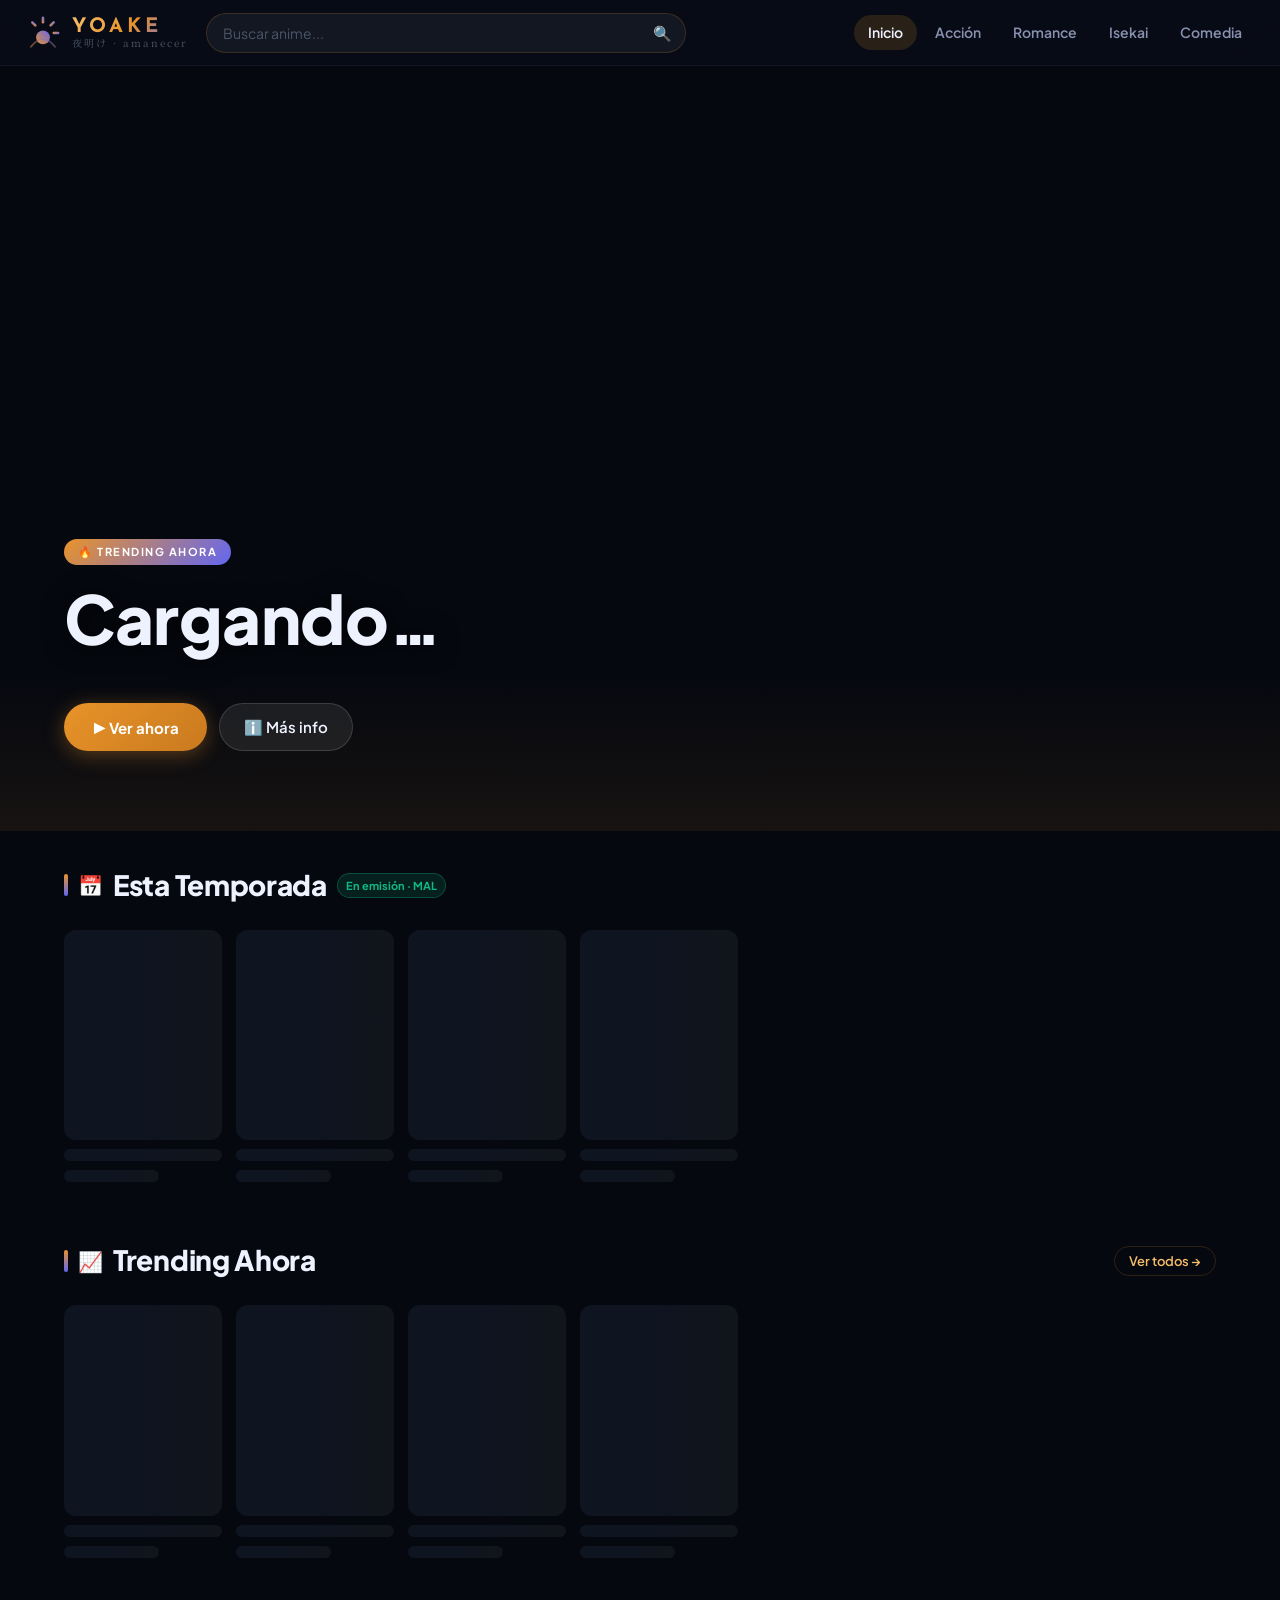
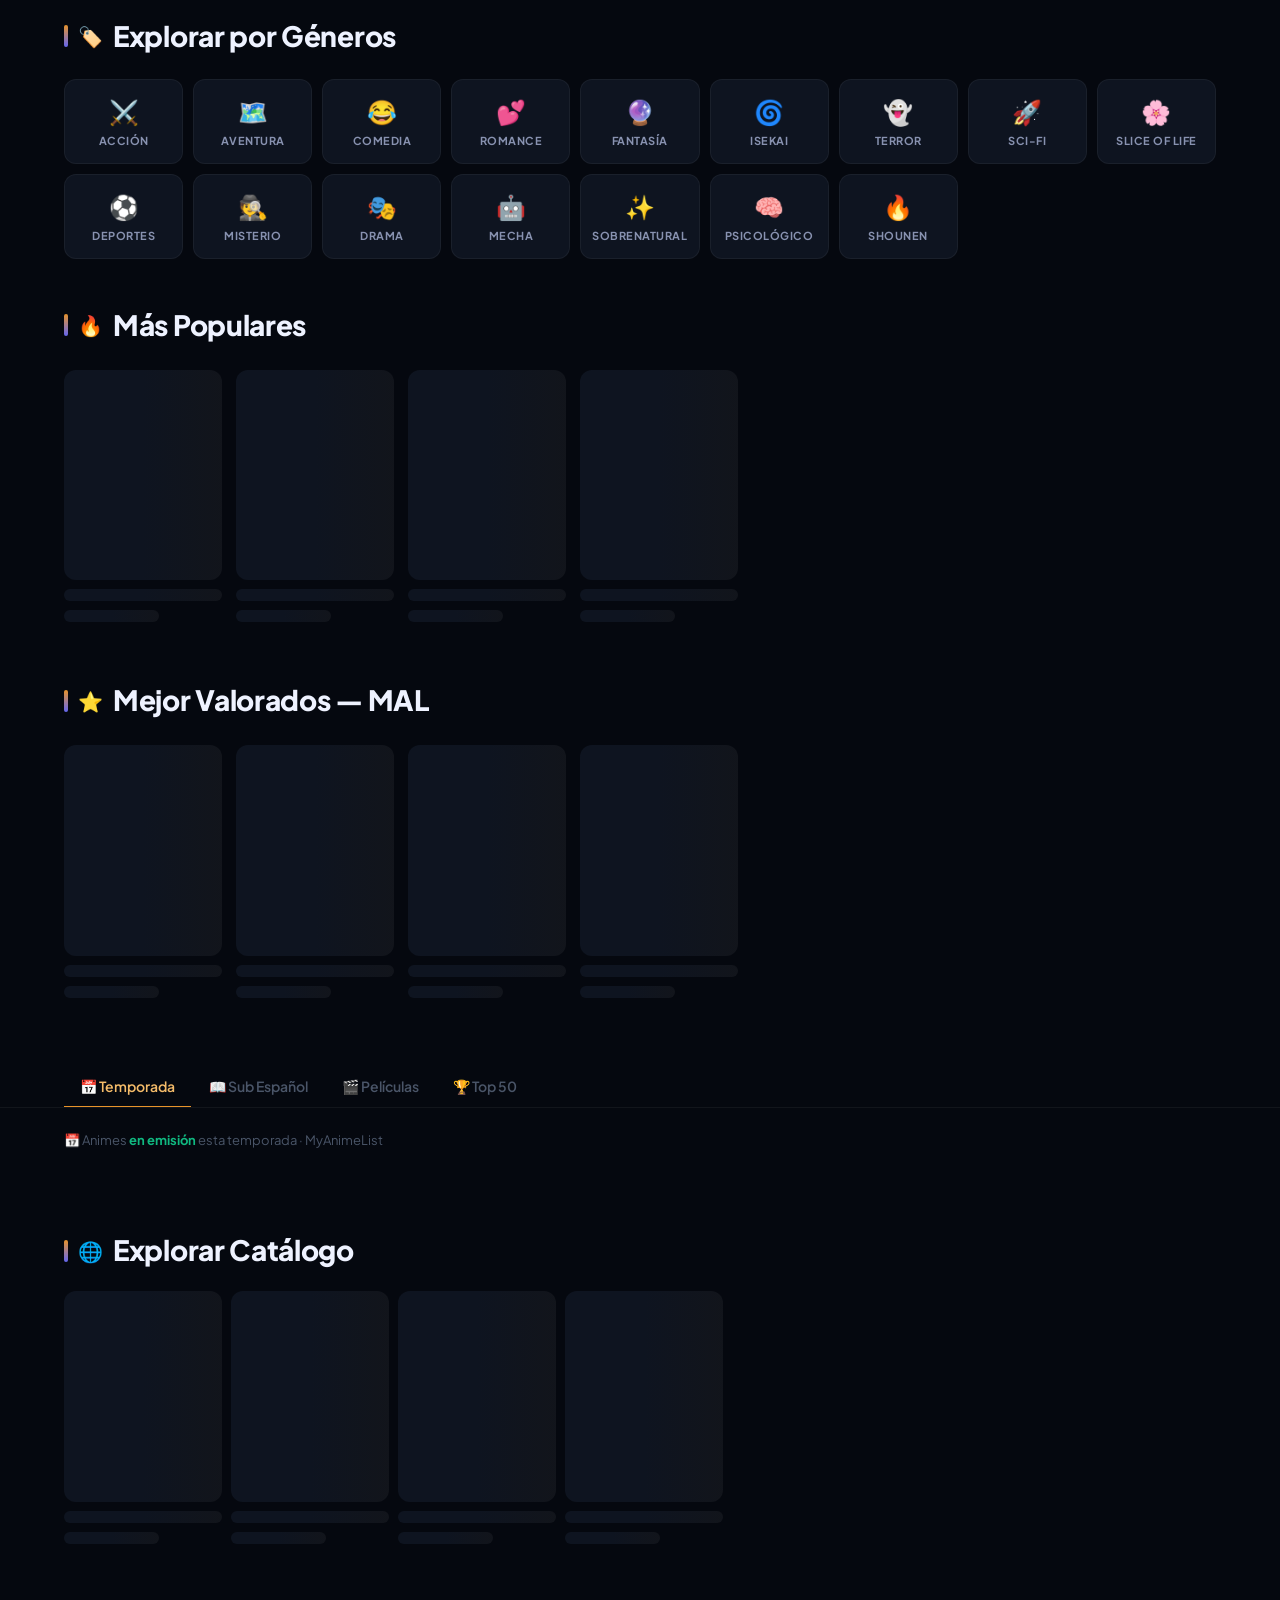
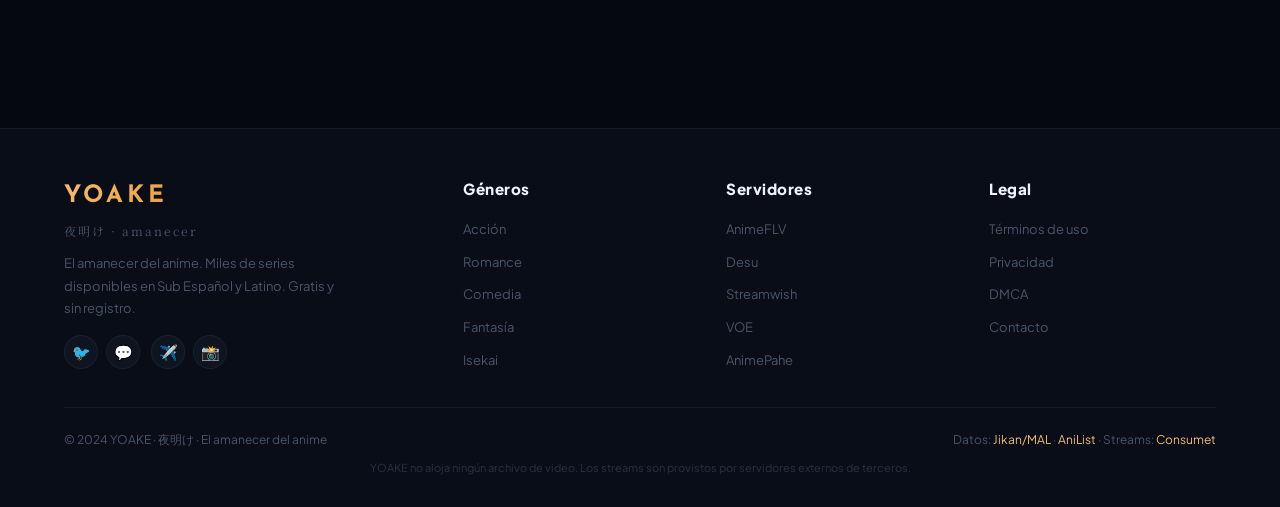
<file: index.html>
<!DOCTYPE html>
<html lang="es">
<head>
  <meta charset="UTF-8">
  <meta name="viewport" content="width=device-width, initial-scale=1.0">
  <meta name="description" content="YOAKE — 夜明け · El amanecer del anime. Ver anime online en español latino y subtitulado.">
  <meta name="keywords" content="anime online, ver anime, anime latino, anime subtitulado, yoake anime">
  <meta property="og:title" content="YOAKE — Ver anime online gratis">
  <meta property="og:description" content="夜明け · El amanecer del anime. Miles de series en español.">
  <title>YOAKE — El amanecer del anime</title>
  <link rel="stylesheet" href="style.css">
  <!-- Favicon: sol naciente SVG -->
  <link rel="icon" href="data:image/svg+xml,<svg xmlns='http://www.w3.org/2000/svg' viewBox='0 0 100 100'><defs><linearGradient id='g' x1='0%25' y1='100%25' x2='100%25' y2='0%25'><stop offset='0%25' stop-color='%23e8932a'/><stop offset='100%25' stop-color='%236366f1'/></linearGradient></defs><circle cx='50' cy='62' r='18' fill='url(%23g)'/><rect x='47' y='5' width='6' height='14' rx='3' fill='url(%23g)'/><rect x='47' y='5' width='6' height='14' rx='3' fill='url(%23g)' transform='rotate(45 50 50)'/><rect x='47' y='5' width='6' height='14' rx='3' fill='url(%23g)' transform='rotate(90 50 50)'/><rect x='47' y='5' width='6' height='14' rx='3' fill='url(%23g)' transform='rotate(135 50 50)'/><line x1='5' y1='82' x2='95' y2='82' stroke='url(%23g)' stroke-width='5' stroke-linecap='round'/></svg>">
</head>
<body data-page="home">

<!-- NAVBAR -->
<nav class="navbar" id="navbar">
  <!-- Logo YOAKE con SVG de amanecer -->
  <a href="index.html" class="brand-logo">
    <svg class="brand-icon" viewBox="0 0 44 44" fill="none" xmlns="http://www.w3.org/2000/svg">
      <defs>
        <linearGradient id="sunGrad" x1="0%" y1="100%" x2="100%" y2="0%">
          <stop offset="0%" stop-color="#e8932a"/>
          <stop offset="100%" stop-color="#6366f1"/>
        </linearGradient>
      </defs>
      <!-- Sol central -->
      <circle cx="22" cy="27" r="8" fill="url(#sunGrad)"/>
      <!-- Rayos superiores -->
      <rect x="20.5" y="3" width="3" height="8" rx="1.5" fill="url(#sunGrad)"/>
      <rect x="20.5" y="3" width="3" height="8" rx="1.5" fill="url(#sunGrad)" transform="rotate(45 22 22)"/>
      <rect x="20.5" y="3" width="3" height="8" rx="1.5" fill="url(#sunGrad)" transform="rotate(-45 22 22)"/>
      <rect x="20.5" y="3" width="3" height="8" rx="1.5" fill="url(#sunGrad)" transform="rotate(90 22 22)"/>
      <!-- Línea horizonte -->
      <line x1="3" y1="38" x2="41" y2="38" stroke="url(#sunGrad)" stroke-width="2.5" stroke-linecap="round"/>
      <!-- Media luna / arco horizonte -->
      <path d="M 8 38 Q 22 20 36 38" stroke="url(#sunGrad)" stroke-width="2" fill="none" stroke-linecap="round" opacity="0.5"/>
    </svg>
    <div class="brand-name-wrap">
      <span class="brand-name-en">YOAKE</span>
      <span class="brand-name-jp">夜明け · amanecer</span>
    </div>
  </a>

  <div class="nav-search">
    <input type="text" id="search-input" placeholder="Buscar anime..." autocomplete="off" spellcheck="false">
    <span class="search-icon">🔍</span>
    <div class="search-dropdown" id="search-dropdown"></div>
  </div>

  <nav class="nav-links">
    <a href="index.html" class="active">Inicio</a>
    <a href="index.html?genre=Action&gname=Acción">Acción</a>
    <a href="index.html?genre=Romance&gname=Romance">Romance</a>
    <a href="index.html?genre=Isekai&gname=Isekai">Isekai</a>
    <a href="index.html?genre=Comedy&gname=Comedia">Comedia</a>
  </nav>
  <button class="hamburger" id="hamburger"><span></span><span></span><span></span></button>
</nav>
<div class="mobile-nav" id="mobile-nav">
  <a href="index.html">🏠 Inicio</a>
  <a href="index.html?genre=Action&gname=Acción">⚔️ Acción</a>
  <a href="index.html?genre=Romance&gname=Romance">💕 Romance</a>
  <a href="index.html?genre=Isekai&gname=Isekai">🌀 Isekai</a>
</div>

<!-- HERO -->
<section class="hero" id="hero-section">
  <div class="hero-bg" id="hero-bg"></div>
  <div class="hero-gradient"></div>
  <div class="hero-gradient-side"></div>
  <div class="hero-dawn"></div>
  <div class="hero-content">
    <div class="hero-badge">🔥 Trending Ahora</div>
    <h1 class="hero-title" id="hero-title">Cargando…</h1>
    <div class="hero-meta" id="hero-meta"></div>
    <p class="hero-desc" id="hero-desc"></p>
    <div class="hero-actions">
      <button class="btn-primary" id="hero-watch-btn">▶ Ver ahora</button>
      <button class="btn-secondary" id="hero-info-btn">ℹ️ Más info</button>
    </div>
  </div>
  <div class="hero-dots" id="hero-dots"></div>
</section>

<main class="main-content">

  <!-- Búsqueda -->
  <section id="search-results-section" style="display:none;padding:40px 0 0">
    <div class="section-header"><div class="section-title"><div class="accent-bar"></div><span class="icon">🔍</span><h2 id="search-results-title">Resultados</h2></div></div>
    <div class="grid-section"><div class="anime-grid" id="search-results-grid"></div></div>
  </section>

  <!-- Género -->
  <section id="genre-results-section" style="display:none;padding:40px 0 0">
    <div class="section-header"><div class="section-title"><div class="accent-bar"></div><span class="icon">🏷️</span><h2 id="genre-title">Género</h2></div></div>
    <div class="grid-section">
      <div class="anime-grid" id="genre-grid"></div>
      <button class="load-more-btn" id="load-more-genre" onclick="loadMoreGenre()">Cargar más</button>
    </div>
  </section>

  <!-- TEMPORADA ACTUAL -->
  <section class="section" style="padding-top:32px">
    <div class="section-header">
      <div class="section-title">
        <div class="accent-bar"></div><span class="icon">📅</span>
        <h2>Esta Temporada</h2>
        <span style="font-size:11px;background:rgba(16,185,129,.14);color:#10b981;padding:3px 8px;border-radius:99px;border:1px solid rgba(16,185,129,.3);font-weight:700">En emisión · MAL</span>
      </div>
    </div>
    <div class="scroll-row-wrapper">
      <button class="scroll-arrow left">‹</button>
      <div class="scroll-row" id="recent-row"></div>
      <button class="scroll-arrow right">›</button>
    </div>
  </section>

  <!-- TRENDING -->
  <section class="section">
    <div class="section-header">
      <div class="section-title"><div class="accent-bar"></div><span class="icon">📈</span><h2>Trending Ahora</h2></div>
      <button class="view-all-btn" onclick="location.href='index.html?genre=Action&gname=Acción'">Ver todos →</button>
    </div>
    <div class="scroll-row-wrapper">
      <button class="scroll-arrow left">‹</button>
      <div class="scroll-row" id="trending-row"></div>
      <button class="scroll-arrow right">›</button>
    </div>
  </section>

  <!-- GÉNEROS -->
  <section class="genres-section">
    <div class="section-header" style="padding:0 0 20px">
      <div class="section-title"><div class="accent-bar"></div><span class="icon">🏷️</span><h2>Explorar por Géneros</h2></div>
    </div>
    <div class="genres-grid" id="genres-grid"></div>
  </section>

  <!-- POPULARES -->
  <section class="section">
    <div class="section-header">
      <div class="section-title"><div class="accent-bar"></div><span class="icon">🔥</span><h2>Más Populares</h2></div>
    </div>
    <div class="scroll-row-wrapper">
      <button class="scroll-arrow left">‹</button>
      <div class="scroll-row" id="popular-row"></div>
      <button class="scroll-arrow right">›</button>
    </div>
  </section>

  <!-- MEJOR VALORADOS -->
  <section class="section">
    <div class="section-header">
      <div class="section-title"><div class="accent-bar"></div><span class="icon">⭐</span><h2>Mejor Valorados — MAL</h2></div>
    </div>
    <div class="scroll-row-wrapper">
      <button class="scroll-arrow left">‹</button>
      <div class="scroll-row" id="toprated-row"></div>
      <button class="scroll-arrow right">›</button>
    </div>
  </section>

  <!-- TABS -->
  <section class="section" style="padding-top:12px">
    <div class="tabs">
      <button class="tab-btn active" onclick="switchTab('tab-season',this)">📅 Temporada</button>
      <button class="tab-btn" onclick="switchTab('tab-sub',this)">📖 Sub Español</button>
      <button class="tab-btn" onclick="switchTab('tab-movies',this)">🎬 Películas</button>
      <button class="tab-btn" onclick="switchTab('tab-top',this)">🏆 Top 50</button>
    </div>
    <div class="tab-content active" id="tab-season">
      <p style="color:var(--text-muted);font-size:13px;margin-bottom:18px;padding:0 5%">📅 Animes <strong style="color:#10b981">en emisión</strong> esta temporada · MyAnimeList</p>
      <div class="scroll-row-wrapper"><button class="scroll-arrow left">‹</button><div class="scroll-row" id="season-row"></div><button class="scroll-arrow right">›</button></div>
    </div>
    <div class="tab-content" id="tab-sub">
      <p style="color:var(--text-muted);font-size:13px;margin-bottom:18px;padding:0 5%">📖 Subtitulado al español · AnimeFLV + AnimePahe</p>
      <div class="scroll-row-wrapper"><button class="scroll-arrow left">‹</button><div class="scroll-row" id="sub-row"></div><button class="scroll-arrow right">›</button></div>
    </div>
    <div class="tab-content" id="tab-movies">
      <p style="color:var(--text-muted);font-size:13px;margin-bottom:18px;padding:0 5%">🎬 Películas de anime</p>
      <div class="scroll-row-wrapper"><button class="scroll-arrow left">‹</button><div class="scroll-row" id="movies-row"></div><button class="scroll-arrow right">›</button></div>
    </div>
    <div class="tab-content" id="tab-top">
      <div style="padding:0 5%"><div class="top-list" id="top-rated-list"><div class="loading-spinner"><div class="spinner"></div></div></div></div>
    </div>
  </section>

  <!-- CATÁLOGO INFINITO -->
  <section class="section">
    <div class="section-header">
      <div class="section-title"><div class="accent-bar"></div><span class="icon">🌐</span><h2>Explorar Catálogo</h2></div>
    </div>
    <div class="grid-section">
      <div class="anime-grid" id="main-grid"></div>
      <div id="scroll-sentinel" style="height:40px;margin-top:20px"></div>
    </div>
  </section>

</main>

<!-- FOOTER -->
<footer>
  <div class="footer-top">
    <div class="footer-brand">
      <span class="brand-name-en">YOAKE</span>
      <span class="brand-name-jp">夜明け · amanecer</span>
      <p>El amanecer del anime. Miles de series disponibles en Sub Español y Latino. Gratis y sin registro.</p>
      <div class="social-links" style="margin-top:16px">
        <a href="#" title="Twitter">🐦</a><a href="#" title="Discord">💬</a>
        <a href="#" title="Telegram">✈️</a><a href="#" title="Instagram">📸</a>
      </div>
    </div>
    <div class="footer-col">
      <h4>Géneros</h4>
      <ul>
        <li><a href="index.html?genre=Action&gname=Acción">Acción</a></li>
        <li><a href="index.html?genre=Romance&gname=Romance">Romance</a></li>
        <li><a href="index.html?genre=Comedy&gname=Comedia">Comedia</a></li>
        <li><a href="index.html?genre=Fantasy&gname=Fantasía">Fantasía</a></li>
        <li><a href="index.html?genre=Isekai&gname=Isekai">Isekai</a></li>
      </ul>
    </div>
    <div class="footer-col">
      <h4>Servidores</h4>
      <ul>
        <li><a href="#">AnimeFLV</a></li>
        <li><a href="#">Desu</a></li>
        <li><a href="#">Streamwish</a></li>
        <li><a href="#">VOE</a></li>
        <li><a href="#">AnimePahe</a></li>
      </ul>
    </div>
    <div class="footer-col">
      <h4>Legal</h4>
      <ul>
        <li><a href="#">Términos de uso</a></li>
        <li><a href="#">Privacidad</a></li>
        <li><a href="#">DMCA</a></li>
        <li><a href="#">Contacto</a></li>
      </ul>
    </div>
  </div>
  <div class="footer-bottom">
    <p>© 2024 YOAKE · 夜明け · El amanecer del anime</p>
    <p>Datos: <a href="https://jikan.moe" target="_blank" style="color:var(--accent-light)">Jikan/MAL</a> · <a href="https://anilist.co" target="_blank" style="color:var(--accent-light)">AniList</a> · Streams: <a href="https://github.com/consumet/consumet.ts" target="_blank" style="color:var(--accent-light)">Consumet</a></p>
  </div>
  <p class="footer-disclaimer">YOAKE no aloja ningún archivo de video. Los streams son provistos por servidores externos de terceros.</p>
</footer>

<button class="scroll-top-btn" id="scroll-top-btn">↑</button>
<div class="toast-container" id="toast-container"></div>
<script src="script.js"></script>
</body>
</html>
</file>
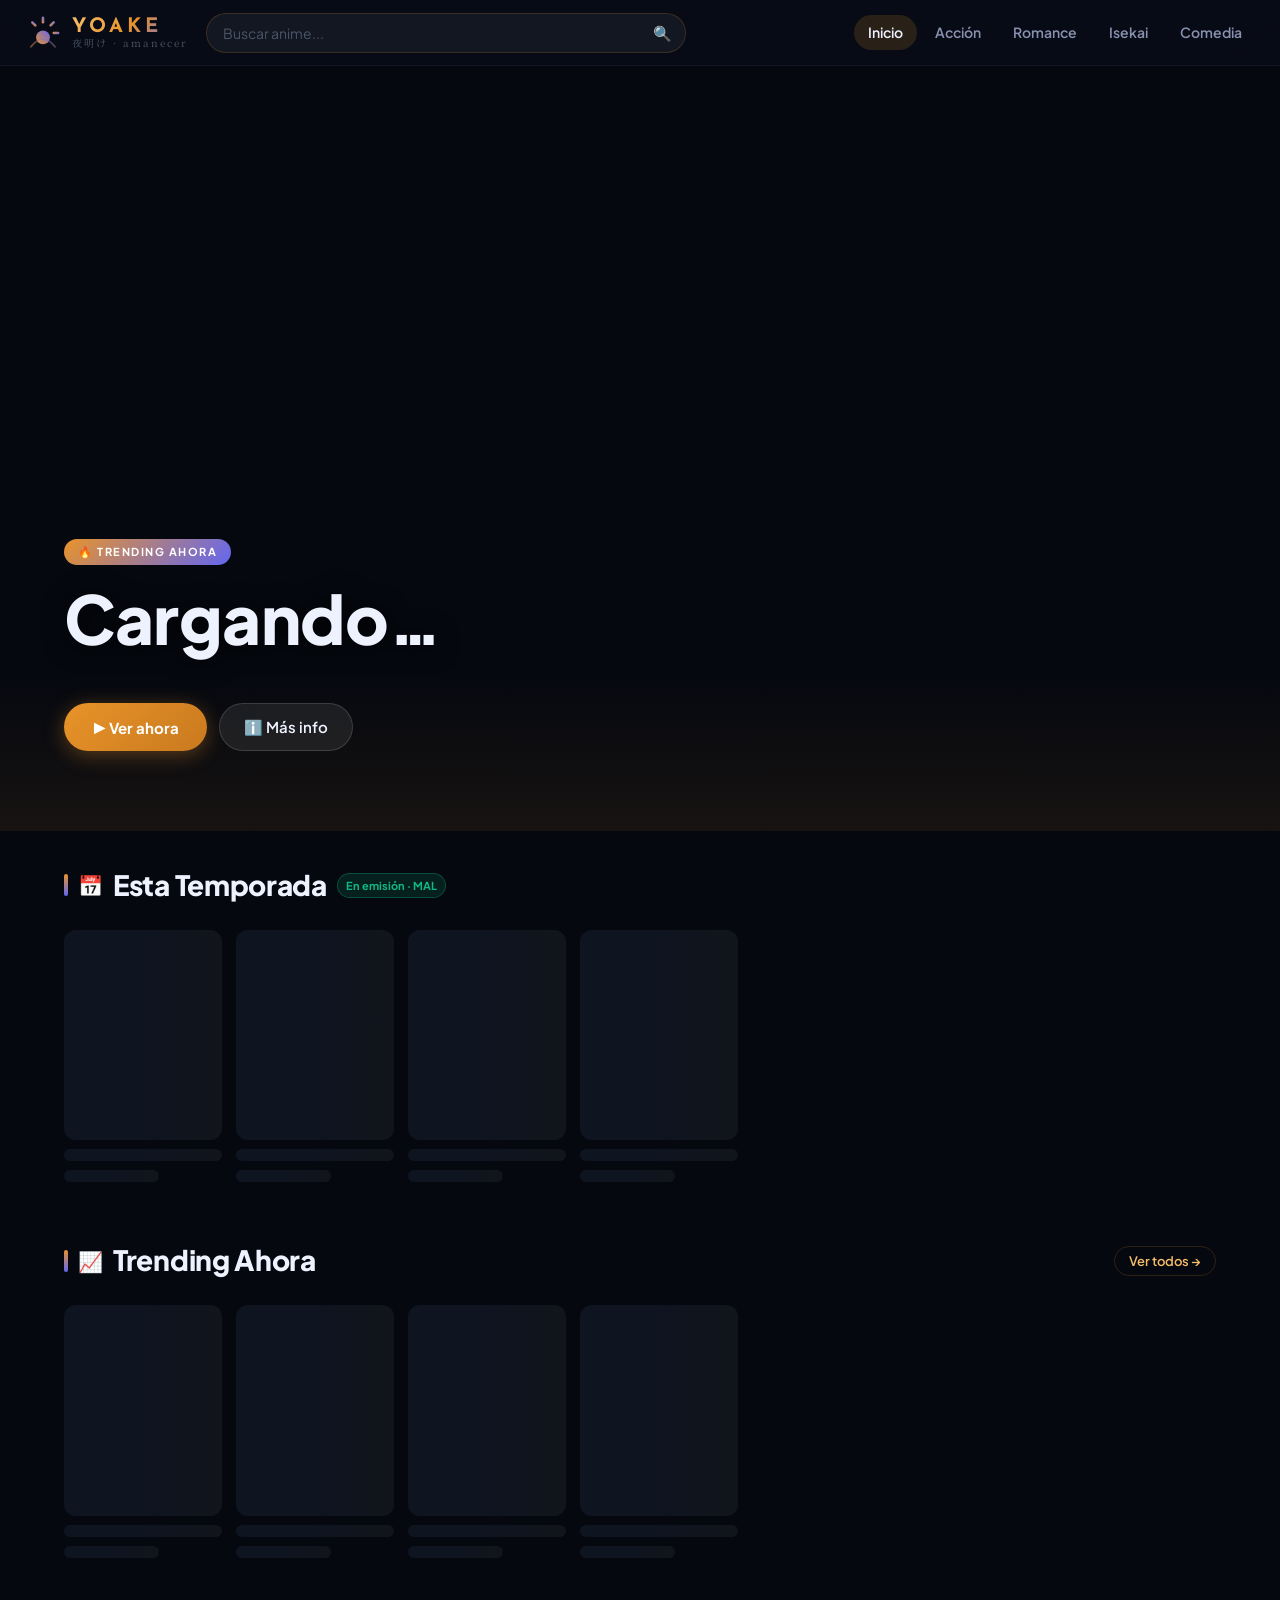
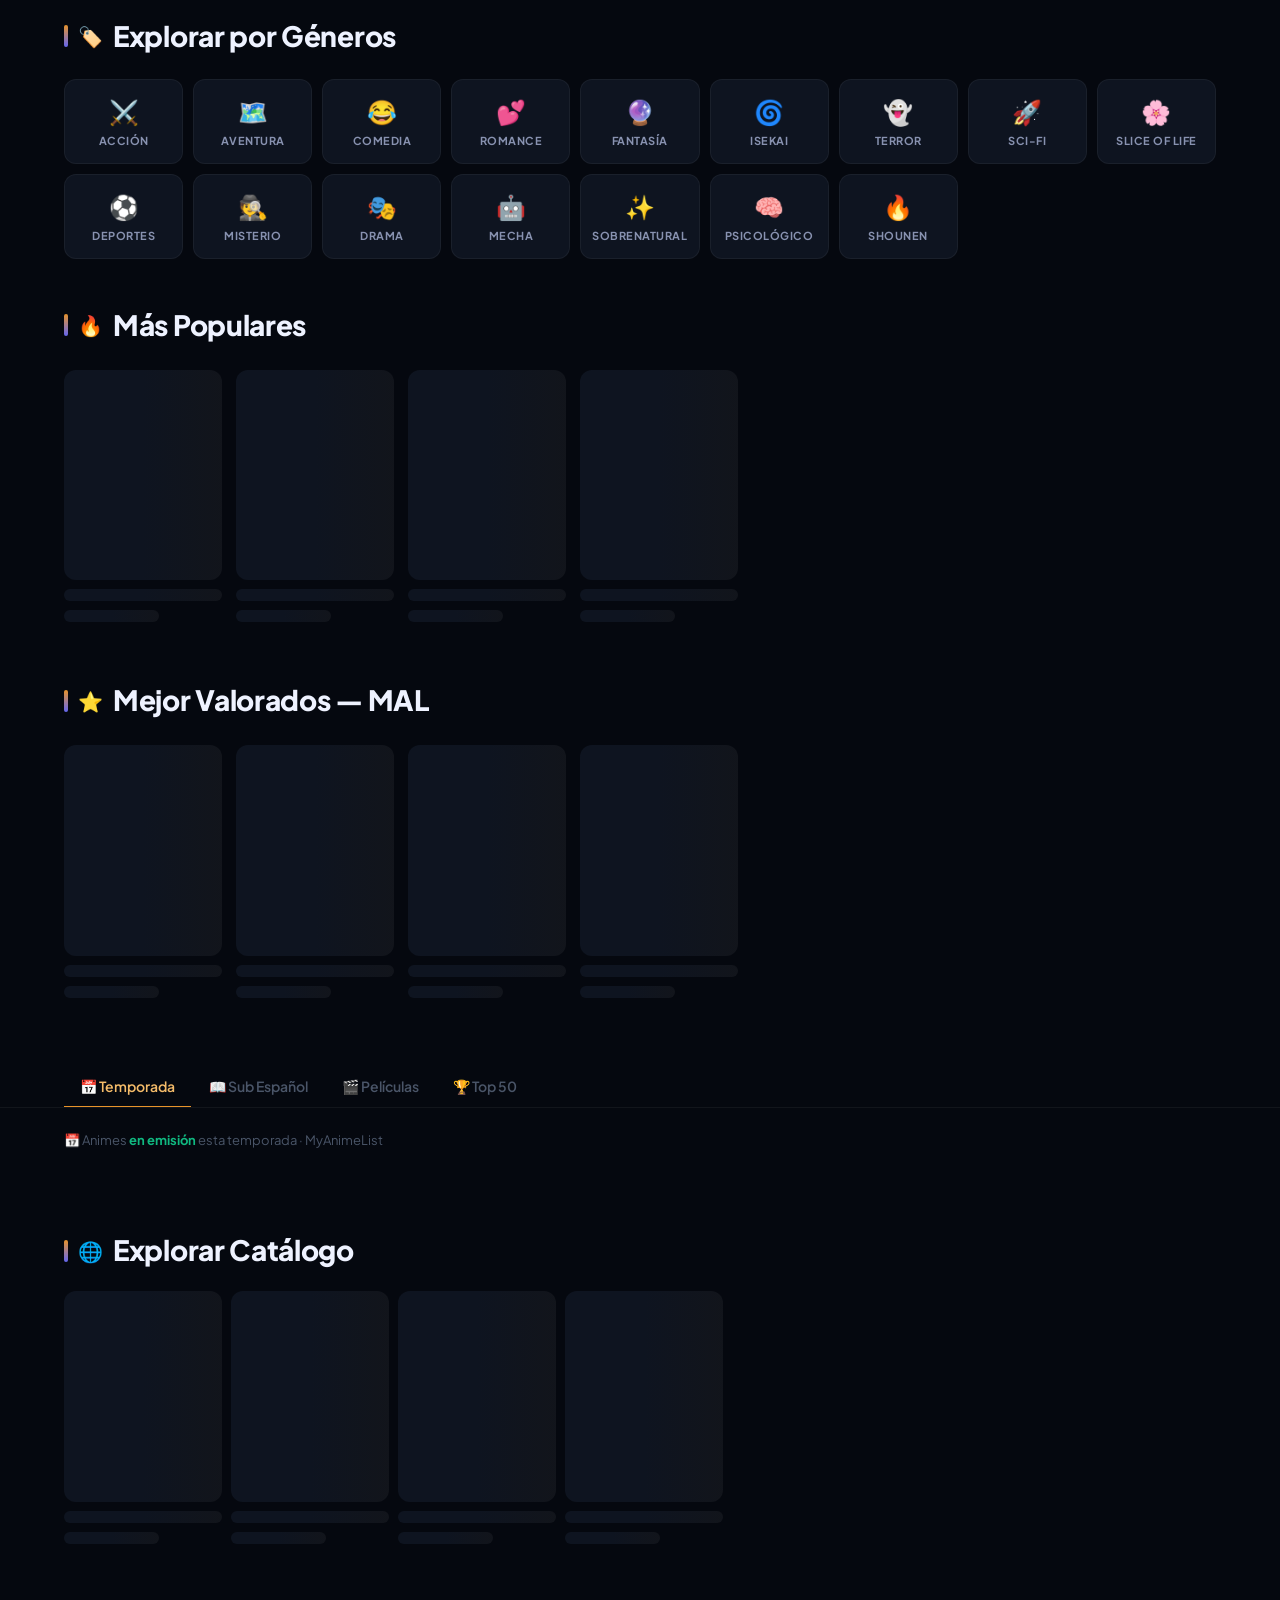
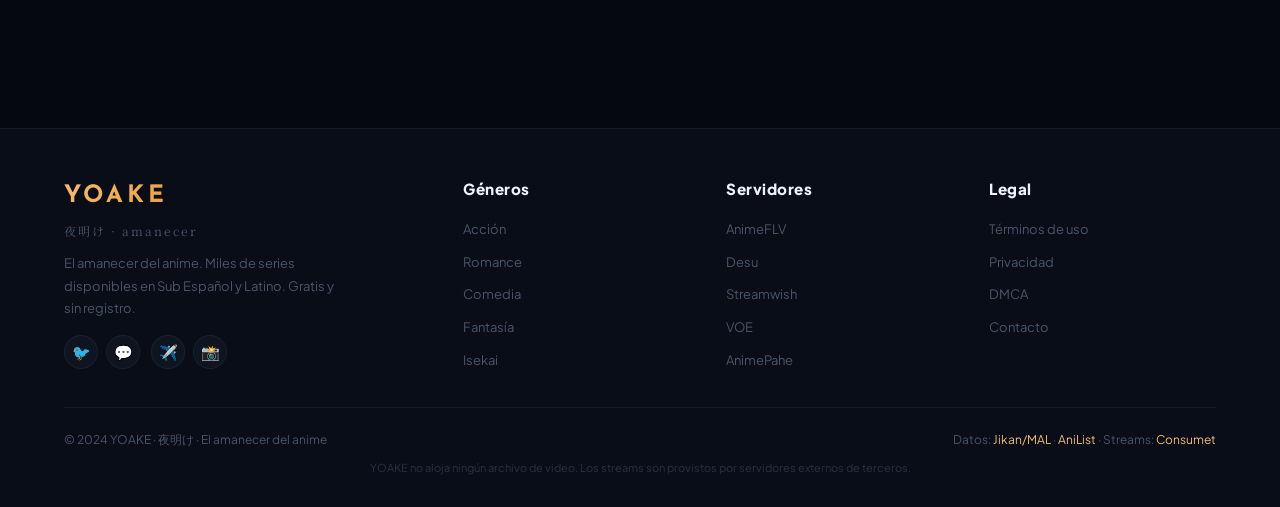
<file: anime.html>
<!DOCTYPE html>
<html lang="es">
<head>
  <meta charset="UTF-8">
  <meta name="viewport" content="width=device-width, initial-scale=1.0">
  <title>YOAKE — Anime</title>
  <link rel="stylesheet" href="style.css">
  <link rel="icon" href="data:image/svg+xml,<svg xmlns='http://www.w3.org/2000/svg' viewBox='0 0 100 100'><defs><linearGradient id='g' x1='0%25' y1='100%25' x2='100%25' y2='0%25'><stop offset='0%25' stop-color='%23e8932a'/><stop offset='100%25' stop-color='%236366f1'/></linearGradient></defs><circle cx='50' cy='62' r='18' fill='url(%23g)'/><rect x='47' y='5' width='6' height='14' rx='3' fill='url(%23g)'/><rect x='47' y='5' width='6' height='14' rx='3' fill='url(%23g)' transform='rotate(45 50 50)'/><rect x='47' y='5' width='6' height='14' rx='3' fill='url(%23g)' transform='rotate(90 50 50)'/><rect x='47' y='5' width='6' height='14' rx='3' fill='url(%23g)' transform='rotate(135 50 50)'/><line x1='5' y1='82' x2='95' y2='82' stroke='url(%23g)' stroke-width='5' stroke-linecap='round'/></svg>">
  <style>
    .anime-page-layout{display:grid;grid-template-columns:1fr 280px;gap:32px;padding:0 5% 80px;align-items:flex-start;}
    .anime-sidebar-stats{background:var(--bg-card);border:1px solid var(--border-subtle);border-radius:var(--radius-lg);padding:22px;position:sticky;top:80px;}
    .sidebar-stat{display:flex;justify-content:space-between;align-items:flex-start;padding:9px 0;border-bottom:1px solid var(--border-subtle);font-size:13px;gap:8px;}
    .sidebar-stat:last-child{border-bottom:none;}
    .sidebar-stat .label{color:var(--text-muted);font-weight:600;flex-shrink:0;}
    .sidebar-stat .value{color:var(--text-primary);font-weight:700;text-align:right;}
    .sidebar-stat .value.accent{color:var(--accent-light);}
    .watch-now-big{display:flex;align-items:center;justify-content:center;gap:9px;width:100%;padding:13px;background:linear-gradient(135deg,var(--accent),#c97a1e);color:white;border:none;border-radius:var(--radius);font-size:16px;font-weight:800;font-family:var(--font-body);cursor:pointer;margin-bottom:11px;transition:all var(--transition);box-shadow:0 4px 20px var(--accent-glow);}
    .watch-now-big:hover{transform:translateY(-2px);box-shadow:0 8px 28px var(--accent-glow);}
    .add-list-btn{display:flex;align-items:center;justify-content:center;gap:7px;width:100%;padding:10px;background:var(--bg-secondary);border:1px solid var(--border);border-radius:var(--radius);color:var(--text-secondary);font-size:14px;font-weight:600;font-family:var(--font-body);cursor:pointer;transition:all var(--transition);}
    .add-list-btn:hover{border-color:var(--accent);color:var(--accent-light);background:rgba(232,147,42,.1);}
    .characters-section{padding:32px 5% 0;}
    .characters-grid{display:grid;grid-template-columns:repeat(auto-fill,minmax(82px,1fr));gap:13px;padding-top:14px;}
    .char-card{text-align:center;}
    .char-card img{width:68px;height:68px;border-radius:50%;object-fit:cover;margin:0 auto 6px;border:2px solid var(--border);transition:border-color var(--transition);display:block;}
    .char-card:hover img{border-color:var(--accent);}
    .char-card .char-name{font-size:11px;color:var(--text-secondary);font-weight:600;line-height:1.3;}
    @media(max-width:900px){.anime-page-layout{grid-template-columns:1fr;}.anime-sidebar-stats{position:static;}}
  </style>
</head>
<body data-page="anime">

<nav class="navbar" id="navbar">
  <a href="index.html" class="brand-logo">
    <svg class="brand-icon" viewBox="0 0 44 44" fill="none" xmlns="http://www.w3.org/2000/svg">
      <defs><linearGradient id="sg" x1="0%" y1="100%" x2="100%" y2="0%"><stop offset="0%" stop-color="#e8932a"/><stop offset="100%" stop-color="#6366f1"/></linearGradient></defs>
      <circle cx="22" cy="27" r="8" fill="url(#sg)"/>
      <rect x="20.5" y="3" width="3" height="8" rx="1.5" fill="url(#sg)"/>
      <rect x="20.5" y="3" width="3" height="8" rx="1.5" fill="url(#sg)" transform="rotate(45 22 22)"/>
      <rect x="20.5" y="3" width="3" height="8" rx="1.5" fill="url(#sg)" transform="rotate(-45 22 22)"/>
      <rect x="20.5" y="3" width="3" height="8" rx="1.5" fill="url(#sg)" transform="rotate(90 22 22)"/>
      <line x1="3" y1="38" x2="41" y2="38" stroke="url(#sg)" stroke-width="2.5" stroke-linecap="round"/>
      <path d="M 8 38 Q 22 20 36 38" stroke="url(#sg)" stroke-width="2" fill="none" stroke-linecap="round" opacity="0.5"/>
    </svg>
    <div class="brand-name-wrap"><span class="brand-name-en">YOAKE</span><span class="brand-name-jp">夜明け</span></div>
  </a>
  <div class="nav-search">
    <input type="text" id="search-input" placeholder="Buscar anime..." autocomplete="off">
    <span class="search-icon">🔍</span>
    <div class="search-dropdown" id="search-dropdown"></div>
  </div>
  <nav class="nav-links">
    <a href="index.html">Inicio</a>
    <a href="index.html?genre=Action&gname=Acción">Acción</a>
    <a href="index.html?genre=Isekai&gname=Isekai">Isekai</a>
  </nav>
  <button class="hamburger" id="hamburger"><span></span><span></span><span></span></button>
</nav>
<div class="mobile-nav" id="mobile-nav"><a href="index.html">🏠 Inicio</a></div>

<!-- CARGANDO -->
<div id="anime-loading" style="display:flex;align-items:center;justify-content:center;min-height:100vh;flex-direction:column;gap:16px;margin-top:66px">
  <div class="spinner" style="width:56px;height:56px;border-width:4px"></div>
  <p style="color:var(--text-muted);font-size:14px">Cargando información…</p>
</div>

<!-- CONTENIDO -->
<div id="anime-detail-content" style="display:none">
  <div class="anime-hero"><div class="anime-hero-bg" id="anime-hero-bg"></div><div class="anime-hero-overlay"></div></div>
  <div class="anime-detail">
    <div class="anime-poster"><img id="anime-poster-img" src="" alt="Portada" loading="lazy"></div>
    <div class="anime-info">
      <nav style="font-size:12px;color:var(--text-muted);margin-bottom:10px">
        <a href="index.html" style="color:var(--accent-light)">Inicio</a><span style="margin:0 6px">›</span><span id="breadcrumb-type">Anime</span>
      </nav>
      <span class="status-badge" id="anime-status">…</span>
      <h1 id="anime-title">Cargando…</h1>
      <p class="jp-title" id="anime-jp-title"></p>
      <div class="anime-stats">
        <div class="stat-item"><span class="stat-label">Rating MAL</span><span class="stat-value gold">⭐ <span id="anime-score">?</span></span></div>
        <div class="stat-item"><span class="stat-label">Episodios</span><span class="stat-value"><span id="anime-episodes-count">?</span></span></div>
        <div class="stat-item"><span class="stat-label">Año</span><span class="stat-value"><span id="anime-year">?</span></span></div>
        <div class="stat-item"><span class="stat-label">Tipo</span><span class="stat-value"><span id="anime-type">TV</span></span></div>
        <div class="stat-item"><span class="stat-label">Estudios</span><span class="stat-value" style="font-size:13px"><span id="anime-studios">?</span></span></div>
      </div>
      <div class="genres-row" id="anime-genres"></div>
      <p class="synopsis collapsed" id="anime-synopsis">Cargando sinopsis…</p>
      <button class="read-more-btn" id="read-more-btn" onclick="toggleSynopsis()">Leer más ▼</button>
      <div style="display:flex;gap:11px;flex-wrap:wrap;margin-top:4px">
        <button class="btn-primary" id="anime-watch-btn">▶ Ver Episodio 1</button>
        <button class="btn-secondary" onclick="window.history.back()">← Volver</button>
      </div>
    </div>
  </div>

  <div class="anime-page-layout">
    <div>
      <!-- Info servidores -->
      <div style="background:rgba(99,102,241,.07);border:1px solid rgba(99,102,241,.2);border-radius:var(--radius-sm);padding:11px 14px;font-size:13px;color:var(--accent2-light);margin-bottom:20px;display:flex;align-items:center;gap:9px">
        📡 <span>Servidores: <strong>AnimeFLV · Sub Español · Latino · Desu · Magi · Streamwish · VOE · Vidhide</strong> + más</span>
      </div>
      <!-- Episodios -->
      <section style="padding:0 0 40px">
        <div class="episodes-header">
          <h2>Lista de Episodios</h2>
          <div class="ep-search"><span>🔍</span><input type="number" placeholder="Ep #" min="1" oninput="filterEpisodes('Episodio '+this.value)"></div>
        </div>
        <div class="episodes-grid" id="episodes-grid"><div class="loading-spinner"><div class="spinner"></div></div></div>
      </section>
      <!-- Personajes -->
      <section class="characters-section" id="characters-section" style="display:none">
        <div class="section-title" style="margin-bottom:4px"><div class="accent-bar"></div><span class="icon">👥</span><h2>Personajes Principales</h2></div>
        <div class="characters-grid" id="characters-grid"></div>
      </section>
      <!-- Relacionados -->
      <section style="padding:40px 0 0">
        <div class="section-header" style="padding:0 0 18px"><div class="section-title"><div class="accent-bar"></div><span class="icon">🔗</span><h2>Animes Similares</h2></div></div>
        <div class="scroll-row-wrapper"><button class="scroll-arrow left">‹</button><div class="scroll-row" id="related-grid"></div><button class="scroll-arrow right">›</button></div>
      </section>
    </div>

    <!-- Sidebar -->
    <div class="anime-sidebar-stats">
      <button class="watch-now-big" id="watch-btn-sidebar">▶ Ver Ahora</button>
      <button class="add-list-btn" onclick="showToast('Mi lista — próximamente 📋','info')">➕ Mi Lista</button>
      <div style="margin-top:18px">
        <div class="sidebar-stat"><span class="label">Estado</span><span class="value accent" id="stat-status">—</span></div>
        <div class="sidebar-stat"><span class="label">Tipo</span><span class="value" id="stat-type">—</span></div>
        <div class="sidebar-stat"><span class="label">Episodios</span><span class="value" id="stat-episodes">—</span></div>
        <div class="sidebar-stat"><span class="label">Año</span><span class="value" id="stat-year">—</span></div>
        <div class="sidebar-stat"><span class="label">Rating</span><span class="value" style="color:var(--accent-light)" id="stat-rating">—</span></div>
        <div class="sidebar-stat"><span class="label">Popularidad</span><span class="value" id="stat-popularity">—</span></div>
        <div class="sidebar-stat"><span class="label">Estudios</span><span class="value" style="font-size:12px" id="stat-studios">—</span></div>
      </div>
      <div style="margin-top:18px">
        <div style="font-size:11px;text-transform:uppercase;letter-spacing:1px;color:var(--text-muted);font-weight:700;margin-bottom:9px">Géneros</div>
        <div class="genres-row" id="sidebar-genres" style="gap:5px"></div>
      </div>
    </div>
  </div>
</div>

<footer style="border-top:1px solid var(--border-subtle)">
  <div class="footer-bottom" style="justify-content:center;padding:22px 5%">
    <p style="font-size:12px;color:var(--text-muted)">© 2024 YOAKE · 夜明け · <a href="index.html" style="color:var(--accent-light)">Inicio</a></p>
  </div>
</footer>

<button class="scroll-top-btn" id="scroll-top-btn">↑</button>
<div class="toast-container" id="toast-container"></div>
<script src="script.js"></script>
<script>
  const _origSS=window.renderSidebarStats;
  window.renderSidebarStats=(a,id,source)=>{
    _origSS(a,id,source);
    const bc=document.getElementById('breadcrumb-type');if(bc)bc.textContent=a.type||'Anime';
    if(a.characters?.length){const sec=document.getElementById('characters-section');if(sec)sec.style.display='block';}
  };
</script>
</body>
</html>
</file>
<file: style.css>
/* ============================================================
   YOAKE — style.css  v5.0
   夜明け · El amanecer del anime
   Paleta: Azul nocturno profundo + dorado alba + violeta/rosa
   Fuentes: Josefin Sans (logo) · Plus Jakarta Sans (body)
   ============================================================ */

@import url('https://fonts.googleapis.com/css2?family=Josefin+Sans:wght@700&family=Plus+Jakarta+Sans:wght@300;400;500;600;700;800&family=Noto+Serif+JP:wght@700&display=swap');

/* ── Variables ─────────────────────────────────────────── */
:root {
  --bg-primary  : #05080f;
  --bg-secondary: #090d18;
  --bg-card     : #0e1420;
  --bg-glass    : rgba(9,13,24,0.80);
  /* Acento principal: dorado alba */
  --accent      : #e8932a;
  --accent-light: #f5bc6a;
  --accent-glow : rgba(232,147,42,0.35);
  /* Acento secundario: violeta índigo */
  --accent2     : #6366f1;
  --accent2-light:#a5b4fc;
  /* Texto */
  --text-primary: #eef2ff;
  --text-secondary:#8892b0;
  --text-muted  : #4a5568;
  /* Bordes */
  --border      : rgba(232,147,42,0.18);
  --border-subtle:rgba(255,255,255,0.05);
  /* Radios */
  --radius      : 12px;
  --radius-sm   : 8px;
  --radius-lg   : 18px;
  /* Sombras */
  --shadow      : 0 8px 32px rgba(0,0,0,0.6);
  --shadow-glow : 0 0 28px var(--accent-glow);
  --transition  : 0.22s cubic-bezier(0.4,0,0.2,1);
  /* Fuentes */
  --font-logo   : 'Josefin Sans', sans-serif;
  --font-head   : 'Plus Jakarta Sans', sans-serif;
  --font-body   : 'Plus Jakarta Sans', sans-serif;
  --font-jp     : 'Noto Serif JP', serif;
}

/* ── Reset ─────────────────────────────────────────────── */
*,*::before,*::after{box-sizing:border-box;margin:0;padding:0;}
html{scroll-behavior:smooth;}
body{font-family:var(--font-body);background:var(--bg-primary);color:var(--text-primary);min-height:100vh;overflow-x:hidden;line-height:1.6;}
a{color:inherit;text-decoration:none;}
img{display:block;max-width:100%;}
button{cursor:pointer;font-family:var(--font-body);}
ul{list-style:none;}

::-webkit-scrollbar{width:5px;height:5px;}
::-webkit-scrollbar-track{background:var(--bg-secondary);}
::-webkit-scrollbar-thumb{background:var(--accent);border-radius:99px;}

/* ══════════════════════════════════════════════════════════
   LOGO — YOAKE  (夜明け)
══════════════════════════════════════════════════════════ */
.brand-logo {
  display: flex;
  align-items: center;
  gap: 10px;
  flex-shrink: 0;
  text-decoration: none;
}

/* SVG icono del amanecer */
.brand-icon {
  width: 38px;
  height: 38px;
  flex-shrink: 0;
}

.brand-name-wrap {
  display: flex;
  flex-direction: column;
  line-height: 1;
}

.brand-name-en {
  font-family: var(--font-logo);
  font-size: 20px;
  font-weight: 700;
  letter-spacing: 4px;
  background: linear-gradient(135deg, #f5bc6a 0%, #e8932a 50%, #6366f1 100%);
  -webkit-background-clip: text;
  -webkit-text-fill-color: transparent;
  text-transform: uppercase;
}

.brand-name-jp {
  font-family: var(--font-jp);
  font-size: 10px;
  letter-spacing: 2px;
  color: var(--text-muted);
  margin-top: 1px;
}

/* ══════════════════════════════════════════════════════════
   NAVBAR
══════════════════════════════════════════════════════════ */
.navbar {
  position:fixed;top:0;left:0;right:0;z-index:1000;height:66px;
  background:var(--bg-glass);backdrop-filter:blur(20px);-webkit-backdrop-filter:blur(20px);
  border-bottom:1px solid var(--border-subtle);
  display:flex;align-items:center;padding:0 24px;gap:18px;
  transition:background var(--transition);
}
.navbar.scrolled{background:rgba(5,8,15,.97);box-shadow:0 2px 24px rgba(0,0,0,.7);}
.nav-search{flex:1;max-width:480px;position:relative;}
.nav-search input{width:100%;padding:10px 44px 10px 16px;background:rgba(255,255,255,.05);border:1px solid var(--border);border-radius:99px;color:var(--text-primary);font-family:var(--font-body);font-size:14px;outline:none;transition:all var(--transition);}
.nav-search input::placeholder{color:var(--text-muted);}
.nav-search input:focus{border-color:var(--accent);background:rgba(232,147,42,.08);box-shadow:0 0 0 3px var(--accent-glow);}
.nav-search .search-icon{position:absolute;right:14px;top:50%;transform:translateY(-50%);color:var(--text-muted);pointer-events:none;font-size:15px;}
.search-dropdown{position:absolute;top:calc(100%+8px);left:0;right:0;background:var(--bg-card);border:1px solid var(--border);border-radius:var(--radius);max-height:400px;overflow-y:auto;z-index:2000;display:none;box-shadow:var(--shadow);}
.search-dropdown.active{display:block;}
.search-result-item{display:flex;align-items:center;gap:12px;padding:10px 14px;cursor:pointer;transition:background var(--transition);border-bottom:1px solid var(--border-subtle);}
.search-result-item:last-child{border-bottom:none;}
.search-result-item:hover{background:rgba(232,147,42,.1);}
.search-result-item img{width:40px;height:56px;object-fit:cover;border-radius:6px;flex-shrink:0;}
.search-result-item .info .title{font-size:14px;font-weight:600;}
.search-result-item .info .meta{font-size:12px;color:var(--text-muted);margin-top:2px;}
.nav-links{display:flex;align-items:center;gap:4px;margin-left:auto;}
.nav-links a{padding:6px 14px;border-radius:99px;font-size:14px;font-weight:600;color:var(--text-secondary);transition:all var(--transition);white-space:nowrap;}
.nav-links a:hover,.nav-links a.active{color:var(--text-primary);background:rgba(232,147,42,.15);}
.hamburger{display:none;flex-direction:column;gap:5px;background:none;border:none;padding:4px;margin-left:auto;}
.hamburger span{display:block;width:24px;height:2px;background:var(--text-primary);border-radius:2px;transition:all var(--transition);}
.mobile-nav{display:none;position:fixed;top:66px;left:0;right:0;background:var(--bg-secondary);border-bottom:1px solid var(--border);z-index:999;padding:12px;flex-direction:column;gap:6px;}
.mobile-nav.open{display:flex;}
.mobile-nav a{padding:10px 14px;border-radius:var(--radius-sm);font-size:15px;font-weight:500;color:var(--text-secondary);transition:all var(--transition);}
.mobile-nav a:hover{color:var(--text-primary);background:rgba(232,147,42,.15);}

/* ══════════════════════════════════════════════════════════
   HERO
══════════════════════════════════════════════════════════ */
.hero{position:relative;height:85vh;min-height:520px;max-height:800px;overflow:hidden;margin-top:66px;}
.hero-bg{position:absolute;inset:0;background-size:cover;background-position:center top;filter:brightness(.28);transform:scale(1.05);transition:background-image .9s ease;}
.hero-gradient{position:absolute;inset:0;background:linear-gradient(to bottom,transparent 0%,rgba(5,8,15,.4) 50%,var(--bg-primary) 100%);}
.hero-gradient-side{position:absolute;inset:0;background:linear-gradient(to right,rgba(5,8,15,.88) 0%,rgba(5,8,15,.5) 40%,transparent 72%);}
/* Efecto amanecer sutil en la parte inferior */
.hero-dawn{position:absolute;bottom:0;left:0;right:0;height:160px;background:linear-gradient(to top,rgba(232,147,42,.08) 0%,transparent 100%);}
.hero-content{position:relative;z-index:10;padding:0 5% 80px;height:100%;display:flex;flex-direction:column;justify-content:flex-end;max-width:640px;animation:heroFade .9s ease forwards;}
@keyframes heroFade{from{opacity:0;transform:translateY(24px)}to{opacity:1;transform:translateY(0)}}
.hero-badge{display:inline-flex;align-items:center;gap:7px;background:linear-gradient(135deg,var(--accent),var(--accent2));color:white;font-size:11px;font-weight:700;letter-spacing:1.5px;text-transform:uppercase;padding:4px 14px;border-radius:99px;margin-bottom:16px;width:fit-content;}
.hero-title{font-family:var(--font-head);font-size:clamp(2.2rem,5.5vw,4.2rem);line-height:1.1;font-weight:800;letter-spacing:-.5px;text-shadow:0 2px 24px rgba(0,0,0,.9);margin-bottom:12px;}
.hero-meta{display:flex;flex-wrap:wrap;align-items:center;gap:12px;margin-bottom:12px;}
.hero-meta .rating{display:flex;align-items:center;gap:5px;color:var(--accent-light);font-weight:700;font-size:15px;}
.hero-meta .genres{display:flex;flex-wrap:wrap;gap:6px;}
.hero-meta .genre-tag{padding:3px 10px;border-radius:99px;font-size:12px;font-weight:600;background:rgba(99,102,241,.2);border:1px solid rgba(99,102,241,.45);color:var(--accent2-light);}
.hero-desc{font-size:15px;color:var(--text-secondary);max-width:500px;line-height:1.75;margin-bottom:24px;display:-webkit-box;-webkit-line-clamp:3;-webkit-box-orient:vertical;overflow:hidden;}
.hero-actions{display:flex;gap:12px;flex-wrap:wrap;}
.btn-primary{display:flex;align-items:center;gap:8px;padding:13px 28px;background:linear-gradient(135deg,var(--accent),#c97a1e);color:white;border:none;border-radius:99px;font-size:15px;font-weight:700;transition:all var(--transition);box-shadow:0 4px 20px var(--accent-glow);}
.btn-primary:hover{transform:translateY(-2px);box-shadow:0 8px 30px var(--accent-glow);filter:brightness(1.1);}
.btn-secondary{display:flex;align-items:center;gap:8px;padding:13px 24px;background:rgba(255,255,255,.08);color:var(--text-primary);border:1px solid rgba(255,255,255,.14);border-radius:99px;font-size:15px;font-weight:600;backdrop-filter:blur(10px);transition:all var(--transition);}
.btn-secondary:hover{background:rgba(255,255,255,.15);transform:translateY(-2px);}
.hero-dots{position:absolute;bottom:28px;right:5%;display:flex;gap:8px;z-index:10;}
.hero-dot{width:8px;height:8px;border-radius:99px;background:rgba(255,255,255,.25);cursor:pointer;transition:all var(--transition);border:none;padding:0;}
.hero-dot.active{width:26px;background:var(--accent);}

/* ══════════════════════════════════════════════════════════
   SECCIONES / FILAS
══════════════════════════════════════════════════════════ */
.main-content{padding:0 0 80px;}
.section{margin-bottom:44px;}
.section-header{display:flex;align-items:center;justify-content:space-between;padding:0 5% 18px;}
.section-title{display:flex;align-items:center;gap:10px;flex-wrap:wrap;}
.section-title h2{font-family:var(--font-head);font-size:clamp(1.2rem,3vw,1.75rem);font-weight:800;letter-spacing:-.3px;}
.section-title .accent-bar{width:4px;height:22px;background:linear-gradient(to bottom,var(--accent),var(--accent2));border-radius:99px;}
.section-title .icon{font-size:20px;}
.view-all-btn{display:flex;align-items:center;gap:6px;padding:6px 14px;border:1px solid var(--border);border-radius:99px;font-size:13px;font-weight:600;color:var(--accent-light);background:transparent;transition:all var(--transition);white-space:nowrap;}
.view-all-btn:hover{background:rgba(232,147,42,.12);border-color:var(--accent);}
.scroll-row-wrapper{position:relative;}
.scroll-row{display:flex;gap:14px;overflow-x:auto;scroll-snap-type:x mandatory;scroll-behavior:smooth;padding:4px 5% 12px;scrollbar-width:none;}
.scroll-row::-webkit-scrollbar{display:none;}
.scroll-arrow{position:absolute;top:40%;transform:translateY(-50%);z-index:20;width:42px;height:42px;background:rgba(5,8,15,.85);border:1px solid var(--border);border-radius:50%;color:white;font-size:20px;display:flex;align-items:center;justify-content:center;cursor:pointer;transition:all var(--transition);backdrop-filter:blur(10px);opacity:0;}
.scroll-row-wrapper:hover .scroll-arrow{opacity:1;}
.scroll-arrow:hover{background:var(--accent);border-color:var(--accent);box-shadow:var(--shadow-glow);}
.scroll-arrow.left{left:8px;}.scroll-arrow.right{right:8px;}

/* ══════════════════════════════════════════════════════════
   TARJETA ANIME
══════════════════════════════════════════════════════════ */
.anime-card{flex-shrink:0;width:158px;scroll-snap-align:start;cursor:pointer;transition:transform var(--transition);}
.anime-card:hover{transform:translateY(-8px) scale(1.03);}
.anime-card .cover-wrap{position:relative;border-radius:var(--radius);overflow:hidden;aspect-ratio:3/4;background:var(--bg-card);box-shadow:var(--shadow);}
.anime-card .cover-wrap img{width:100%;height:100%;object-fit:cover;transition:transform .4s ease;}
.anime-card:hover .cover-wrap img{transform:scale(1.08);}
.anime-card .cover-overlay{position:absolute;inset:0;background:linear-gradient(to top,rgba(0,0,0,.9) 0%,transparent 55%);opacity:0;transition:opacity var(--transition);display:flex;flex-direction:column;justify-content:flex-end;padding:10px;}
.anime-card:hover .cover-overlay{opacity:1;}
.anime-card .play-btn{display:flex;align-items:center;justify-content:center;width:44px;height:44px;background:var(--accent);border-radius:50%;margin:0 auto 8px;font-size:17px;color:white;box-shadow:0 4px 16px var(--accent-glow);transition:transform var(--transition);}
.anime-card:hover .play-btn{transform:scale(1.12);}
.anime-card .cover-meta{display:flex;justify-content:space-between;font-size:11px;color:rgba(255,255,255,.85);}
.anime-card .badge{position:absolute;top:8px;left:8px;padding:3px 7px;border-radius:6px;font-size:10px;font-weight:700;letter-spacing:.5px;text-transform:uppercase;z-index:5;}
.badge-sub{background:#3b82f6;color:white;}.badge-dub{background:var(--accent);color:white;}.badge-new{background:#ec4899;color:white;}
.anime-card .ep-badge{position:absolute;top:8px;right:8px;background:rgba(0,0,0,.78);color:white;font-size:10px;padding:2px 7px;border-radius:6px;font-weight:600;backdrop-filter:blur(6px);}
.anime-card .card-info{padding:9px 3px 0;}
.anime-card .card-title{font-size:13px;font-weight:600;line-height:1.35;display:-webkit-box;-webkit-line-clamp:2;-webkit-box-orient:vertical;overflow:hidden;margin-bottom:4px;}
.anime-card .card-sub{font-size:11px;color:var(--text-muted);display:flex;align-items:center;gap:5px;}
.anime-card .dot{color:var(--accent-light);}
.anime-card .rating-small{display:flex;align-items:center;gap:3px;font-size:11px;color:var(--accent-light);font-weight:600;}

/* ── Skeleton ───────────────────────────────────────────── */
.skeleton{background:linear-gradient(90deg,var(--bg-card) 25%,rgba(255,255,255,.05) 50%,var(--bg-card) 75%);background-size:200% 100%;animation:shimmer 1.6s infinite;border-radius:var(--radius);}
@keyframes shimmer{0%{background-position:200% 0}100%{background-position:-200% 0}}
.skel-card{flex-shrink:0;width:158px;}.skel-cover{aspect-ratio:3/4;border-radius:var(--radius);}
.skel-line{height:12px;border-radius:6px;margin-top:9px;}.skel-line.short{width:60%;}

/* ── Géneros ────────────────────────────────────────────── */
.genres-section{padding:0 5% 44px;}
.genres-grid{display:grid;grid-template-columns:repeat(auto-fill,minmax(110px,1fr));gap:10px;}
.genre-btn{display:flex;flex-direction:column;align-items:center;gap:7px;padding:16px 10px;background:var(--bg-card);border:1px solid var(--border-subtle);border-radius:var(--radius);cursor:pointer;transition:all var(--transition);position:relative;overflow:hidden;}
.genre-btn::before{content:'';position:absolute;inset:0;background:linear-gradient(135deg,var(--accent),var(--accent2));opacity:0;transition:opacity var(--transition);}
.genre-btn:hover::before,.genre-btn.active::before{opacity:.14;}
.genre-btn:hover,.genre-btn.active{border-color:var(--accent);transform:translateY(-2px);box-shadow:0 4px 18px var(--accent-glow);}
.genre-btn .genre-icon{font-size:24px;position:relative;}
.genre-btn .genre-name{font-size:11px;font-weight:700;text-transform:uppercase;letter-spacing:.5px;color:var(--text-secondary);transition:color var(--transition);position:relative;}
.genre-btn:hover .genre-name,.genre-btn.active .genre-name{color:var(--accent-light);}

/* ── Grid ───────────────────────────────────────────────── */
.grid-section{padding:0 5%;}
.anime-grid{display:grid;grid-template-columns:repeat(auto-fill,minmax(148px,1fr));gap:18px;}
.anime-grid .anime-card{width:100%;}
.load-more-btn{display:block;margin:28px auto 0;padding:11px 38px;background:var(--bg-card);border:1px solid var(--border);border-radius:99px;color:var(--accent-light);font-size:15px;font-weight:600;font-family:var(--font-body);cursor:pointer;transition:all var(--transition);}
.load-more-btn:hover{background:rgba(232,147,42,.15);border-color:var(--accent);transform:translateY(-2px);}
.load-more-btn.loading{pointer-events:none;opacity:.6;}

/* ══════════════════════════════════════════════════════════
   PÁGINA ANIME
══════════════════════════════════════════════════════════ */
.anime-hero{position:relative;height:360px;overflow:hidden;margin-top:66px;}
.anime-hero-bg{position:absolute;inset:0;background-size:cover;background-position:center 20%;filter:blur(9px) brightness(.22) saturate(1.5);transform:scale(1.1);}
.anime-hero-overlay{position:absolute;inset:0;background:linear-gradient(to bottom,transparent,var(--bg-primary) 100%);}
.anime-detail{position:relative;z-index:10;display:flex;gap:30px;padding:0 5% 40px;margin-top:-130px;align-items:flex-end;}
.anime-poster{flex-shrink:0;width:190px;border-radius:var(--radius-lg);box-shadow:0 20px 60px rgba(0,0,0,.75),var(--shadow-glow);overflow:hidden;border:2px solid rgba(232,147,42,.3);}
.anime-poster img{width:100%;height:auto;display:block;}
.anime-info{flex:1;min-width:0;}
.anime-info .status-badge{display:inline-flex;align-items:center;gap:6px;padding:4px 12px;border-radius:99px;font-size:11px;font-weight:700;text-transform:uppercase;letter-spacing:1px;margin-bottom:10px;}
.status-ongoing{background:rgba(16,185,129,.18);color:#10b981;border:1px solid rgba(16,185,129,.4);}
.status-finished{background:rgba(148,163,184,.12);color:#94a3b8;border:1px solid rgba(148,163,184,.3);}
.anime-info h1{font-family:var(--font-head);font-size:clamp(1.8rem,4vw,3rem);font-weight:800;line-height:1.1;margin-bottom:8px;letter-spacing:-.3px;}
.anime-info .jp-title{font-size:14px;color:var(--text-muted);margin-bottom:12px;font-family:var(--font-jp);}
.anime-stats{display:flex;flex-wrap:wrap;gap:20px;margin-bottom:14px;}
.stat-item{display:flex;flex-direction:column;gap:2px;}
.stat-label{font-size:10px;text-transform:uppercase;letter-spacing:1px;color:var(--text-muted);font-weight:700;}
.stat-value{font-size:15px;font-weight:700;}
.stat-value.gold{color:var(--accent-light);}
.genres-row{display:flex;flex-wrap:wrap;gap:7px;margin-bottom:18px;}
.genres-row .tag{padding:5px 12px;border-radius:99px;font-size:12px;font-weight:600;background:rgba(99,102,241,.18);border:1px solid rgba(99,102,241,.38);color:var(--accent2-light);cursor:pointer;transition:all var(--transition);}
.genres-row .tag:hover{background:rgba(99,102,241,.3);transform:translateY(-1px);}
.synopsis{font-size:14px;color:var(--text-secondary);line-height:1.8;max-width:680px;margin-bottom:16px;}
.synopsis.collapsed{display:-webkit-box;-webkit-line-clamp:4;-webkit-box-orient:vertical;overflow:hidden;}
.read-more-btn{background:none;border:none;color:var(--accent-light);font-size:13px;font-family:var(--font-body);cursor:pointer;padding:0;margin-bottom:18px;display:block;font-weight:600;}
.read-more-btn:hover{color:var(--accent);}
.episodes-header{display:flex;align-items:center;justify-content:space-between;margin-bottom:16px;}
.episodes-header h2{font-family:var(--font-head);font-size:1.5rem;font-weight:800;}
.ep-search{display:flex;align-items:center;gap:8px;background:var(--bg-card);border:1px solid var(--border);border-radius:99px;padding:5px 14px;font-size:13px;color:var(--text-secondary);}
.ep-search input{background:none;border:none;outline:none;color:var(--text-primary);font-family:var(--font-body);width:72px;}
.episodes-grid{display:grid;grid-template-columns:repeat(auto-fill,minmax(84px,1fr));gap:7px;}
.ep-btn{padding:9px 5px;background:var(--bg-card);border:1px solid var(--border-subtle);border-radius:var(--radius-sm);color:var(--text-secondary);font-size:12px;font-weight:600;font-family:var(--font-body);cursor:pointer;transition:all var(--transition);text-align:center;}
.ep-btn:hover,.ep-btn.active{background:rgba(232,147,42,.18);border-color:var(--accent);color:var(--accent-light);transform:translateY(-1px);}

/* ══════════════════════════════════════════════════════════
   PLAYER
══════════════════════════════════════════════════════════ */
.player-controls{background:var(--bg-secondary);padding:18px 20px;border-bottom:1px solid var(--border-subtle);}
.player-title-row{display:flex;align-items:flex-start;justify-content:space-between;gap:14px;}
.player-title-row h1{font-family:var(--font-head);font-size:1.4rem;font-weight:800;line-height:1.2;}
.player-ep-info{font-size:13px;color:var(--text-muted);margin-top:3px;}
.player-nav-btns{display:flex;gap:8px;flex-shrink:0;}
.player-nav-btn{display:flex;align-items:center;gap:5px;padding:8px 15px;background:var(--bg-card);border:1px solid var(--border);border-radius:99px;color:var(--text-secondary);font-size:13px;font-weight:600;font-family:var(--font-body);cursor:pointer;transition:all var(--transition);white-space:nowrap;}
.player-nav-btn:hover:not(:disabled){border-color:var(--accent);color:var(--accent-light);background:rgba(232,147,42,.12);}
.player-nav-btn:disabled{opacity:.3;cursor:not-allowed;}

/* ── SECCIÓN SERVIDORES ─────────────────────────────────── */
.servers-section{padding:16px 20px;background:var(--bg-secondary);border-bottom:1px solid var(--border-subtle);}
.servers-label{font-size:11px;text-transform:uppercase;letter-spacing:1.5px;color:var(--text-muted);font-weight:700;margin-bottom:12px;}
.servers-row{min-height:44px;}
.srv-grid{display:flex;flex-direction:column;gap:10px;}
.srv-lang-row{display:flex;flex-wrap:wrap;align-items:center;gap:8px;}
.srv-lang-pill{display:inline-flex;align-items:center;gap:5px;padding:4px 12px;border-radius:99px;font-size:11px;font-weight:800;letter-spacing:1px;text-transform:uppercase;flex-shrink:0;}
.srv-lang-pill.latino{background:rgba(232,147,42,.15);border:1px solid rgba(232,147,42,.35);color:var(--accent-light);}
.srv-lang-pill.sub{background:rgba(99,102,241,.15);border:1px solid rgba(99,102,241,.35);color:var(--accent2-light);}
/* Botón de servidor estilo tabla */
.srv-btn{
  display:inline-flex;align-items:center;gap:7px;
  padding:7px 14px;
  background:var(--bg-card);
  border:1px solid var(--border-subtle);
  border-radius:var(--radius-sm);
  color:var(--text-secondary);
  font-size:13px;font-weight:700;font-family:var(--font-body);
  cursor:pointer;transition:all var(--transition);
  white-space:nowrap;
  position:relative;overflow:hidden;
}
.srv-btn::before{content:'';position:absolute;inset:0;background:var(--srv-c,var(--accent));opacity:0;transition:opacity var(--transition);}
.srv-btn:hover::before{opacity:.08;}
.srv-btn.active::before{opacity:.14;}
.srv-btn:hover,.srv-btn.active{border-color:var(--srv-c,var(--accent));}
.srv-btn.active{color:var(--text-primary);}
.srv-dot{width:6px;height:6px;border-radius:50%;background:var(--srv-c,#10b981);flex-shrink:0;position:relative;}
.srv-icon{
  display:inline-flex;align-items:center;justify-content:center;
  width:22px;height:22px;border-radius:6px;
  font-size:10px;font-weight:900;letter-spacing:0;
  position:relative;flex-shrink:0;
}
.srv-name{position:relative;}
.srv-quality{font-size:10px;color:var(--text-muted);background:rgba(255,255,255,.06);padding:1px 5px;border-radius:4px;position:relative;font-weight:600;}
.srv-btn.active .srv-quality{color:var(--text-secondary);}
.srv-searching{display:flex;align-items:center;gap:10px;color:var(--text-muted);font-size:13px;padding:4px 0;}

/* Sidebar */
.player-sidebar{background:var(--bg-secondary);border-left:1px solid var(--border-subtle);display:flex;flex-direction:column;overflow:hidden;}
.sidebar-header{padding:14px 14px 10px;border-bottom:1px solid var(--border-subtle);font-family:var(--font-head);font-size:1.1rem;font-weight:800;display:flex;align-items:center;justify-content:space-between;}
.sidebar-ep-list{flex:1;overflow-y:auto;padding:6px;}
.sidebar-ep-item{display:flex;align-items:center;gap:10px;padding:9px 8px;border-radius:var(--radius-sm);cursor:pointer;transition:background var(--transition);border-bottom:1px solid var(--border-subtle);}
.sidebar-ep-item:last-child{border-bottom:none;}
.sidebar-ep-item:hover{background:rgba(232,147,42,.08);}
.sidebar-ep-item.active{background:rgba(232,147,42,.16);}
.ep-thumb{width:76px;height:44px;border-radius:6px;background:var(--bg-card);overflow:hidden;flex-shrink:0;position:relative;}
.ep-thumb img{width:100%;height:100%;object-fit:cover;}
.ep-thumb .ep-num-overlay{position:absolute;bottom:2px;right:4px;font-size:10px;font-weight:700;color:white;text-shadow:0 1px 4px rgba(0,0,0,.9);}
.ep-info .ep-title{font-size:12px;font-weight:600;line-height:1.3;display:-webkit-box;-webkit-line-clamp:2;-webkit-box-orient:vertical;overflow:hidden;}
.ep-info .ep-num{font-size:11px;color:var(--text-muted);margin-top:2px;}
.sidebar-ep-item.active .ep-info .ep-title{color:var(--accent-light);}

/* Embed placeholder */
.embed-placeholder{position:absolute;top:0;left:0;width:100%;height:100%;display:flex;flex-direction:column;align-items:center;justify-content:center;gap:14px;background:#02040a;color:var(--text-muted);}
.ep-icon{width:80px;height:80px;background:rgba(232,147,42,.12);border-radius:50%;display:flex;align-items:center;justify-content:center;font-size:30px;border:2px solid rgba(232,147,42,.3);color:var(--accent-light);}

/* Badge idioma */
.lang-indicator{display:inline-flex;align-items:center;gap:5px;padding:3px 9px;border-radius:99px;font-size:11px;font-weight:700;text-transform:uppercase;letter-spacing:.5px;}
.lang-latino{background:rgba(232,147,42,.15);border:1px solid rgba(232,147,42,.4);color:var(--accent-light);}
.lang-sub{background:rgba(99,102,241,.15);border:1px solid rgba(99,102,241,.4);color:var(--accent2-light);}

/* ══════════════════════════════════════════════════════════
   TABS
══════════════════════════════════════════════════════════ */
.tabs{display:flex;gap:2px;padding:0 5%;margin-bottom:22px;border-bottom:1px solid var(--border-subtle);overflow-x:auto;scrollbar-width:none;}
.tabs::-webkit-scrollbar{display:none;}
.tab-btn{padding:11px 16px;background:none;border:none;border-bottom:2px solid transparent;color:var(--text-muted);font-size:14px;font-weight:600;font-family:var(--font-body);cursor:pointer;transition:all var(--transition);margin-bottom:-1px;white-space:nowrap;}
.tab-btn:hover{color:var(--text-secondary);}
.tab-btn.active{color:var(--accent-light);border-bottom-color:var(--accent);}
.tab-content{display:none;}.tab-content.active{display:block;}

/* ══════════════════════════════════════════════════════════
   TOP LIST
══════════════════════════════════════════════════════════ */
.top-list{display:flex;flex-direction:column;gap:7px;}
.top-item{display:flex;align-items:center;gap:14px;padding:11px 14px;background:var(--bg-card);border-radius:var(--radius);cursor:pointer;transition:all var(--transition);border:1px solid var(--border-subtle);}
.top-item:hover{background:rgba(232,147,42,.08);border-color:var(--border);transform:translateX(4px);}
.top-rank{font-family:var(--font-head);font-size:1.5rem;font-weight:800;color:var(--text-muted);width:34px;text-align:center;flex-shrink:0;}
.top-rank.gold{color:var(--accent-light);}.top-rank.silver{color:#94a3b8;}.top-rank.bronze{color:#b45309;}
.top-item img{width:44px;height:60px;object-fit:cover;border-radius:6px;flex-shrink:0;}
.top-item .info{flex:1;min-width:0;}
.top-item .info .title{font-size:14px;font-weight:700;display:-webkit-box;-webkit-line-clamp:1;-webkit-box-orient:vertical;overflow:hidden;margin-bottom:3px;}
.top-item .info .meta{font-size:12px;color:var(--text-muted);display:flex;gap:8px;}
.top-score{display:flex;flex-direction:column;align-items:flex-end;flex-shrink:0;}
.top-score .score{font-size:15px;font-weight:800;color:var(--accent-light);}
.top-score .votes{font-size:11px;color:var(--text-muted);}

/* ══════════════════════════════════════════════════════════
   FOOTER
══════════════════════════════════════════════════════════ */
footer{background:var(--bg-secondary);border-top:1px solid var(--border-subtle);padding:48px 5% 30px;}
.footer-top{display:grid;grid-template-columns:1.6fr repeat(3,1fr);gap:36px;margin-bottom:36px;}
.footer-brand .brand-name-en{font-family:var(--font-logo);font-size:24px;font-weight:700;letter-spacing:4px;background:linear-gradient(135deg,#f5bc6a,var(--accent),var(--accent2));-webkit-background-clip:text;-webkit-text-fill-color:transparent;margin-bottom:6px;display:block;}
.footer-brand .brand-name-jp{font-family:var(--font-jp);font-size:12px;color:var(--text-muted);letter-spacing:2px;display:block;margin-bottom:12px;}
.footer-brand p{font-size:13px;color:var(--text-muted);line-height:1.7;max-width:280px;}
.footer-col h4{font-family:var(--font-head);font-size:.95rem;font-weight:800;letter-spacing:.5px;margin-bottom:14px;color:var(--text-primary);}
.footer-col ul{display:flex;flex-direction:column;gap:7px;}
.footer-col ul li a{font-size:13px;color:var(--text-muted);transition:color var(--transition);}
.footer-col ul li a:hover{color:var(--accent-light);}
.footer-bottom{border-top:1px solid var(--border-subtle);padding-top:22px;display:flex;align-items:center;justify-content:space-between;flex-wrap:wrap;gap:10px;}
.footer-bottom p{font-size:12px;color:var(--text-muted);}
.footer-disclaimer{font-size:11px;color:var(--text-muted);text-align:center;margin-top:10px;opacity:.5;}
.social-links a{width:34px;height:34px;border-radius:50%;background:var(--bg-card);border:1px solid var(--border-subtle);display:inline-flex;align-items:center;justify-content:center;font-size:15px;color:var(--text-muted);transition:all var(--transition);margin-right:8px;}
.social-links a:hover{background:rgba(232,147,42,.15);border-color:var(--accent);color:var(--accent-light);}

/* ══════════════════════════════════════════════════════════
   MISC
══════════════════════════════════════════════════════════ */
.toast-container{position:fixed;bottom:24px;right:24px;z-index:9999;display:flex;flex-direction:column;gap:7px;}
.toast{padding:11px 18px;background:var(--bg-card);border:1px solid var(--border);border-radius:var(--radius);font-size:13px;font-weight:600;box-shadow:var(--shadow);animation:toastIn .3s ease, toastOut .3s ease 2.7s forwards;display:flex;align-items:center;gap:8px;max-width:320px;backdrop-filter:blur(12px);}
.toast.success{border-color:rgba(16,185,129,.4);}.toast.error{border-color:rgba(239,68,68,.4);}
@keyframes toastIn{from{opacity:0;transform:translateX(16px)}to{opacity:1;transform:translateX(0)}}
@keyframes toastOut{from{opacity:1}to{opacity:0;transform:translateX(16px)}}
.loading-spinner{display:flex;align-items:center;justify-content:center;padding:48px;flex-direction:column;gap:14px;color:var(--text-muted);font-size:14px;}
.spinner{width:40px;height:40px;border:3px solid var(--bg-card);border-top-color:var(--accent);border-radius:50%;animation:spin .8s linear infinite;}
@keyframes spin{to{transform:rotate(360deg)}}
.empty-state{text-align:center;padding:48px 20px;color:var(--text-muted);}
.empty-state .icon{font-size:44px;margin-bottom:14px;}
.empty-state h3{font-size:17px;margin-bottom:6px;color:var(--text-secondary);}
.scroll-top-btn{position:fixed;bottom:24px;left:24px;width:44px;height:44px;background:var(--accent);border:none;border-radius:50%;color:white;font-size:20px;display:flex;align-items:center;justify-content:center;cursor:pointer;opacity:0;pointer-events:none;transition:all var(--transition);z-index:500;box-shadow:var(--shadow-glow);}
.scroll-top-btn.visible{opacity:1;pointer-events:all;}
.scroll-top-btn:hover{transform:translateY(-3px);}

@keyframes pulse{0%,100%{transform:scale(1);opacity:1}50%{transform:scale(1.1);opacity:.75}}

/* ══════════════════════════════════════════════════════════
   RESPONSIVE
══════════════════════════════════════════════════════════ */
@media(max-width:1100px){.footer-top{grid-template-columns:1fr 1fr;}}
@media(max-width:900px){
  .nav-links{display:none;}.hamburger{display:flex;}.nav-search{max-width:220px;}
  .anime-detail{flex-direction:column;margin-top:-80px;align-items:flex-start;}
  .anime-poster{width:140px;}
}
@media(max-width:600px){
  .nav-search{display:none;}.hero{height:72vh;}.hero-content{padding-bottom:56px;}
  .scroll-row{padding:4px 14px 10px;}.section-header{padding:0 14px 14px;}
  .genres-section{padding:0 14px 36px;}.genres-grid{grid-template-columns:repeat(auto-fill,minmax(88px,1fr));gap:7px;}
  .footer-top{grid-template-columns:1fr;gap:20px;}
  .anime-grid{grid-template-columns:repeat(auto-fill,minmax(126px,1fr));}
  .episodes-grid{grid-template-columns:repeat(auto-fill,minmax(70px,1fr));}
  .grid-section{padding:0 14px;}.tabs{padding:0 14px;}
  .srv-lang-row{gap:6px;}.srv-btn{font-size:12px;padding:6px 10px;}
}
</file>
